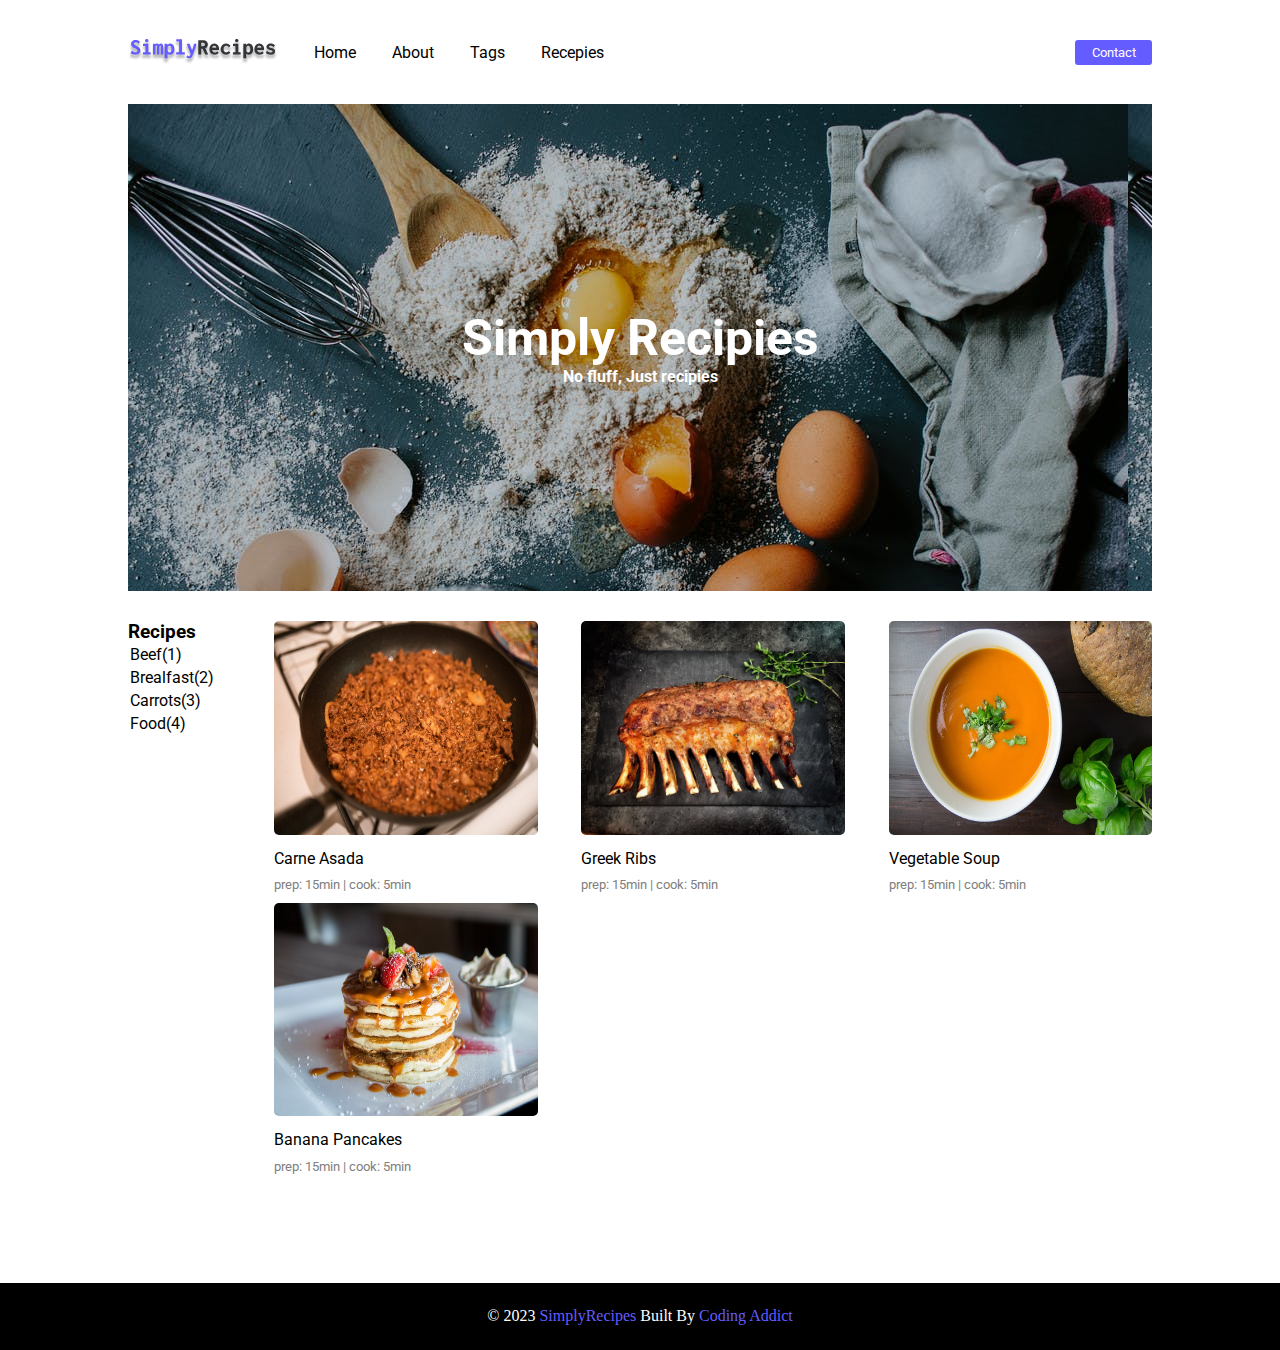
<file: index.html>
<!DOCTYPE html>
<html lang="en">
<head>
    <meta charset="UTF-8">
    <meta name="viewport" content="width=device-width, initial-scale=1.0">
    <title>Document</title>
    <link rel="stylesheet" href="./styles/index.css">
    <link rel="preconnect" href="https://fonts.googleapis.com">
<link rel="preconnect" href="https://fonts.gstatic.com" crossorigin>
<link href="https://fonts.googleapis.com/css2?family=Roboto&display=swap" rel="stylesheet">
</head>


<div class="container">


    <div class="wrapper">

        <div class="header">

            <div class="navbar">
                <div class="logo">
                    <a href="index.html">
                    <img src="./ammenities/logo.svg" alt="">
                    </a>
                </div>
                <div class="nav">
                    <ul id="menu">
                        <li><a href="index.html">Home</a></li>
                        <li><a href="./pages/baby.html">About</a></li>
                        <li><a href="./pages/ba.html">Tags</a></li>
                        <li><a href="./pages/recipes.html">Recepies</a></li>
                        </ul>
                </div>
            </div>
            <div class="cont">
                <button><a href="./pages/contactn.html">Contact</a></button>
            </div>
        </div>
        <div class="banner">

            <div class="background">
                <h1>Simply Recipies</h1>
                <p>No fluff, Just recipies</p>
            </div>
            
        </div>
        <div class="menuandproducts">

            <div class="menu12">
                <ul>
                    <a href="./pages/beef.html"></a><l1><h3>Recipes</h3></l1></a>
                    <a href="./pages/beef.html"><li>Beef(1)</li></a>
                    <a href="./pages/beef.html"><li>Brealfast(2)</li></a>
                    <a href="./pages/beef.html"><li>Carrots(3)</li></a>
                    <a href="./pages/beef.html"><li>Food(4)</li></a>
                </ul>
            </div>
            <div class="products">
                <div class="box1">
                    <div class="i123">
                        <a href="./pages/single-recipe1.html"><img src="./ammenities/recipes/recipe-1.jpeg" alt=""></a>
                    </div>
                    <div class="itemhead">
                        Carne Asada
                    </div>
                    <div class="preptime">
                        prep: 15min | cook: 5min
                    </div>
                </div>
                <div class="box1">
                    <div class="i123">
                        <a href="./pages/single-recipe1.html"><img src="./ammenities/recipes/recipe-2.jpeg" alt=""></a>
                    </div>
                    <div class="itemhead">
                        Greek Ribs
                    </div>
                    <div class="preptime">
                        prep: 15min | cook: 5min
                    </div>
                    
                </div>
                <div class="box1">
                    <div class="i123">
                        <a href="./pages/single-recipe1.html"><img src="./ammenities/recipes/recipe-3.jpeg" alt=""></a>
                    </div>
                    <div class="itemhead">
                        Vegetable Soup
                    </div>
                    <div class="preptime">
                        prep: 15min | cook: 5min
                    </div>
                </div>
                <div class="box1">
                    <div class="i123">
                        <a href="./pages/single-recipe1.html"><img src="./ammenities/recipes/recipe-4.jpeg" alt=""></a>
                    </div>
                    <div class="itemhead">
                        Banana Pancakes
                    </div>
                    <div class="preptime">
                        prep: 15min | cook: 5min
                    </div>
                </div>
            </div>
        </div>
    </div>
    <div class="footer">
        <p>&copy; 2023 <span style="color: rgb(100,92,255);">SimplyRecipes</span> Built By <span style="color: rgb(100,92,255);">Coding Addict</span></p>
    </div>
</div>
</file>
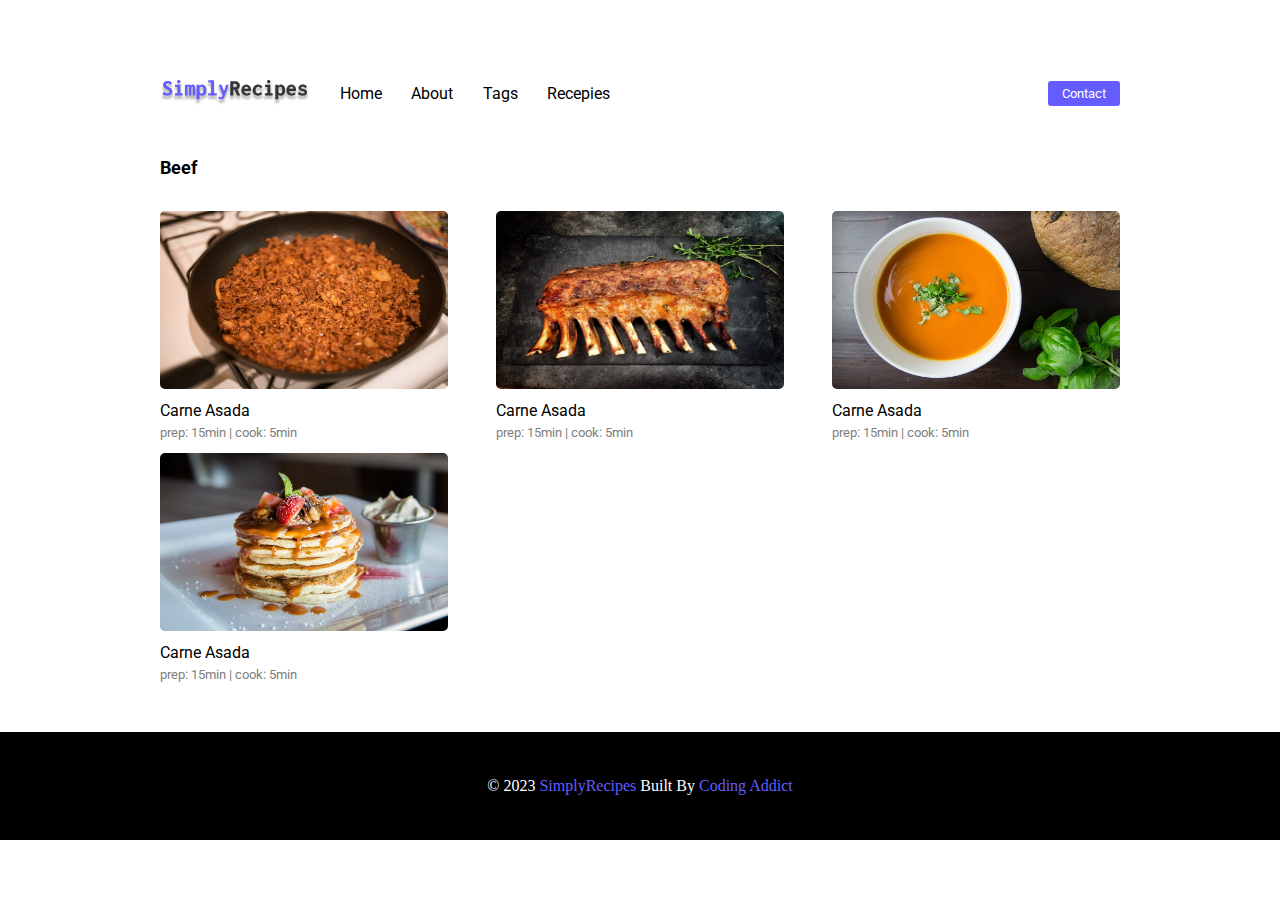
<file: beef.html>
<!DOCTYPE html>
<html lang="en">
<head>
    <meta charset="UTF-8">
    <meta name="viewport" content="width=device-width, initial-scale=1.0">
    <title>Document</title>
    <link rel="stylesheet" href="beef.css">
    <link rel="preconnect" href="https://fonts.googleapis.com">
<link rel="preconnect" href="https://fonts.gstatic.com" crossorigin>
<link href="https://fonts.googleapis.com/css2?family=Roboto&display=swap" rel="stylesheet">
</head>


<div class="container">


    <div class="wrapper">

        <div class="header">

            <div class="navbar">
                <div class="logo">
                    <a href="index.html">
                    <img src=".//imagesnewsite/logo.svg" alt="">
                    </a>
                </div>
                <div class="nav">
                    <ul id="menu">
                        <li><a href="index.html">Home</a></li>
                        <li><a href="baby.html">About</a></li>
                        <li><a href="ba.html">Tags</a></li>
                        <li><a href="recipes.html">Recepies</a></li>
                        </ul>
                </div>
            </div>
            <div class="cont">
                <button><a href="contactn.html">Contact</a></button>
            </div>
        </div>
       
        <div class="menuandproducts">

            <h1>Beef</h1>

           
            <div class="products">
                <div class="box1">
                    <div class="i123">
                        <a href="single-recipe1.html"><img src="./imagesnewsite/recipes/recipe-1.jpeg" alt=""></a>
                    </div>
                    <div class="itemhead">
                        Carne Asada
                    </div>
                    <div class="preptime">
                        prep: 15min | cook: 5min
                    </div>
                </div>
                <div class="box1">
                    <div class="i123">
                        <a href="single-recipe1.html"><img src="./imagesnewsite/recipes/recipe-2.jpeg" alt=""></a>
                    </div>
                    <div class="itemhead">
                        Carne Asada
                    </div>
                    <div class="preptime">
                        prep: 15min | cook: 5min
                    </div>
                    
                </div>
                <div class="box1">
                    <div class="i123">
                        <a href="single-recipe1.html"><img src="./imagesnewsite/recipes/recipe-3.jpeg" alt=""></a>
                    </div>
                    <div class="itemhead">
                        Carne Asada
                    </div>
                    <div class="preptime">
                        prep: 15min | cook: 5min
                    </div>
                </div>
                <div class="box1">
                    <div class="i123">
                        <a href="single-recipe1.html"><img src="./imagesnewsite/recipes/recipe-4.jpeg" alt=""></a>
                    </div>
                    <div class="itemhead">
                        Carne Asada
                    </div>
                    <div class="preptime">
                        prep: 15min | cook: 5min
                    </div>
                </div>
            </div>
        </div>
    </div>
    <div class="footer">
        <p>&copy; 2023 <span style="color: rgb(100,92,255);">SimplyRecipes</span> Built By <span style="color: rgb(100,92,255);">Coding Addict</span></p>
    </div>
</div>
</file>
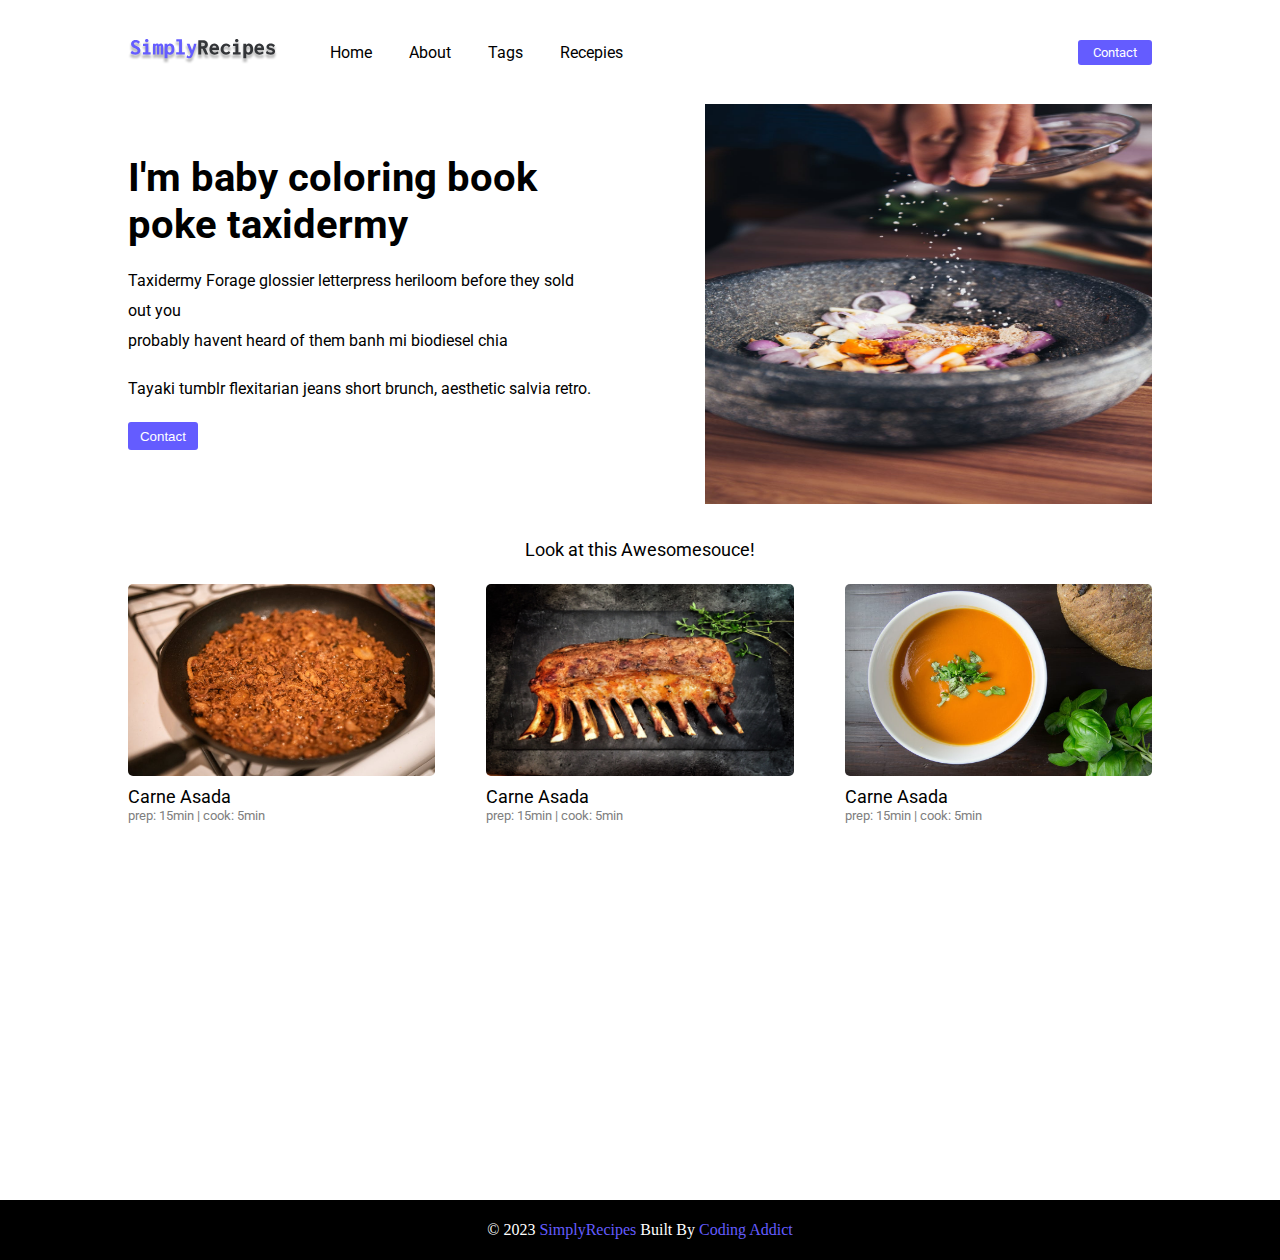
<file: pages/baby.html>
<!DOCTYPE html>
<html lang="en">
<head>
    <meta charset="UTF-8">
    <meta name="viewport" content="width=device-width, initial-scale=1.0">
    <title>Document</title>
    <link rel="stylesheet" href="/styles/baby.css">
    <link rel="preconnect" href="https://fonts.googleapis.com">
<link rel="preconnect" href="https://fonts.gstatic.com" crossorigin>
<link href="https://fonts.googleapis.com/css2?family=Roboto&display=swap" rel="stylesheet">
</head>
<body>

    <div class="container">

        <div class="wrapper">
    
    
            <div class="header">
    
    
                <div class="navbar">
    
                    <div class="logo">
                        <a href="/index.html">
                        <img src="/ammenities/logo.svg" alt="">
                        </a>
                    </div>
    
                    <div class="nav">
                        <ul id="menu">
                        <li><a href="/index.html">Home</a></li>
                        <li><a href="/pages/baby.html">About</a></li>
                        <li><a href="/pages/ba.html">Tags</a></li>
                        <li><a href="/pages/recipes.html">Recepies</a></li>
                            </ul>
                    </div>
                </div>
                <div class="cont">
                    <button><a href="/pages/contactn.html">Contact</a></button>
                </div>

            </div>
            <div class="top">

                <div class="left">
                    <h1>I'm baby coloring book poke taxidermy</h1>

                    <br>

                    <p>Taxidermy Forage glossier letterpress heriloom before they sold out you <br> probably havent heard of them banh mi biodiesel chia

                    </p>

                    <br>

                    <p>Tayaki tumblr flexitarian jeans short brunch, aesthetic salvia retro.</p>
                    <br>
                    
                    <button><a href="/pages/contactn.html">Contact</a></button>
                        
                
                    </div>
                <div class="right">
                    <img src="/ammenities/about.jpeg" alt="">
                </div>
            </div>
        
        
            <div class="bottom">
                <div class="head">
                    
                    Look at this Awesomesouce!
                </div>
                <div class="cont12">

                    <div class="box1">
                        <div class="i123">
                            <a href="/pages/single-recipe1.html"><img src="/ammenities/recipes/recipe-1.jpeg" alt=""></a>
                        </div>
                        <div class="itemhead">
                            Carne Asada
                        </div>
                        <div class="preptime">
                            prep: 15min | cook: 5min
                        </div>
                    </div>

                    <div class="box1">
                        <div class="i123">
                            <a href="/pages/single-recipe1.html"><img src="/ammenities/recipes/recipe-2.jpeg" alt=""></a>
                        </div>
                        <div class="itemhead">
                            Carne Asada
                        </div>
                        <div class="preptime">
                            prep: 15min | cook: 5min
                        </div>
                    </div>

                    <div class="box1">
                        <div class="i123">
                            <a href="/pages/single-recipe1.html"><img src="/ammenities/recipes/recipe-3.jpeg" alt=""></a>
                        </div>
                        <div class="itemhead">
                            Carne Asada
                        </div>
                        <div class="preptime">
                            prep: 15min | cook: 5min
                        </div>
                    </div>

                    
                </div>
            </div>
        
        </div>
        <div class="footer">
            <p>&copy; 2023 <span style="color: rgb(100,92,255);">SimplyRecipes</span> Built By <span style="color: rgb(100,92,255);">Coding Addict</span></p>
        </div>

    </div>


    
</body>
</html>
</file>
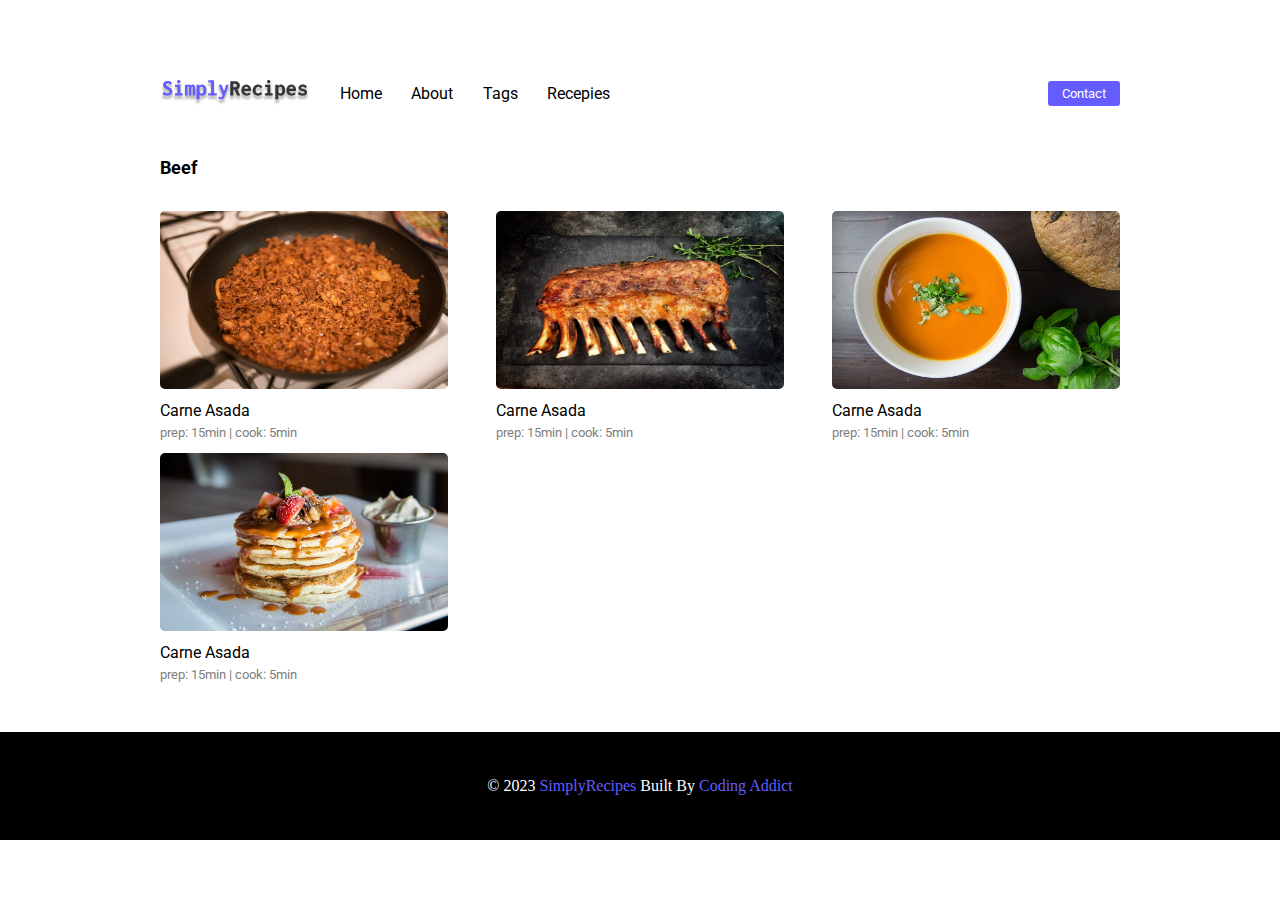
<file: pages/beef.html>
<!DOCTYPE html>
<html lang="en">
<head>
    <meta charset="UTF-8">
    <meta name="viewport" content="width=device-width, initial-scale=1.0">
    <title>Document</title>
    <link rel="stylesheet" href="/styles/beef.css">
    <link rel="preconnect" href="https://fonts.googleapis.com">
<link rel="preconnect" href="https://fonts.gstatic.com" crossorigin>
<link href="https://fonts.googleapis.com/css2?family=Roboto&display=swap" rel="stylesheet">
</head>


<div class="container">


    <div class="wrapper">

        <div class="header">

            <div class="navbar">
                <div class="logo">
                    <a href="/index.html">
                    <img src="/ammenities/logo.svg" alt="">
                    </a>
                </div>
                <div class="nav">
                    <ul id="menu">
                        <li><a href="/index.html">Home</a></li>
                        <li><a href="/pages/baby.html">About</a></li>
                        <li><a href="/pages/ba.html">Tags</a></li>
                        <li><a href="/pages/recipes.html">Recepies</a></li>
                        </ul>
                </div>
            </div>
            <div class="cont">
                <button><a href="/pages/contactn.html">Contact</a></button>
            </div>
        </div>
       
        <div class="menuandproducts">

            <h1>Beef</h1>

           
            <div class="products">
                <div class="box1">
                    <div class="i123">
                        <a href="/pages/single-recipe1.html"><img src="/ammenities/recipes/recipe-1.jpeg" alt=""></a>
                    </div>
                    <div class="itemhead">
                        Carne Asada
                    </div>
                    <div class="preptime">
                        prep: 15min | cook: 5min
                    </div>
                </div>
                <div class="box1">
                    <div class="i123">
                        <a href="/pages/single-recipe1.html"><img src="/ammenities/recipes/recipe-2.jpeg" alt=""></a>
                    </div>
                    <div class="itemhead">
                        Carne Asada
                    </div>
                    <div class="preptime">
                        prep: 15min | cook: 5min
                    </div>
                    
                </div>
                <div class="box1">
                    <div class="i123">
                        <a href="/pages/single-recipe1.html"><img src="/ammenities/recipes/recipe-3.jpeg" alt=""></a>
                    </div>
                    <div class="itemhead">
                        Carne Asada
                    </div>
                    <div class="preptime">
                        prep: 15min | cook: 5min
                    </div>
                </div>
                <div class="box1">
                    <div class="i123">
                        <a href="/pages/single-recipe1.html"><img src="/ammenities/recipes/recipe-4.jpeg" alt=""></a>
                    </div>
                    <div class="itemhead">
                        Carne Asada
                    </div>
                    <div class="preptime">
                        prep: 15min | cook: 5min
                    </div>
                </div>
            </div>
        </div>
    </div>
    <div class="footer">
        <p>&copy; 2023 <span style="color: rgb(100,92,255);">SimplyRecipes</span> Built By <span style="color: rgb(100,92,255);">Coding Addict</span></p>
    </div>
</div>
</file>
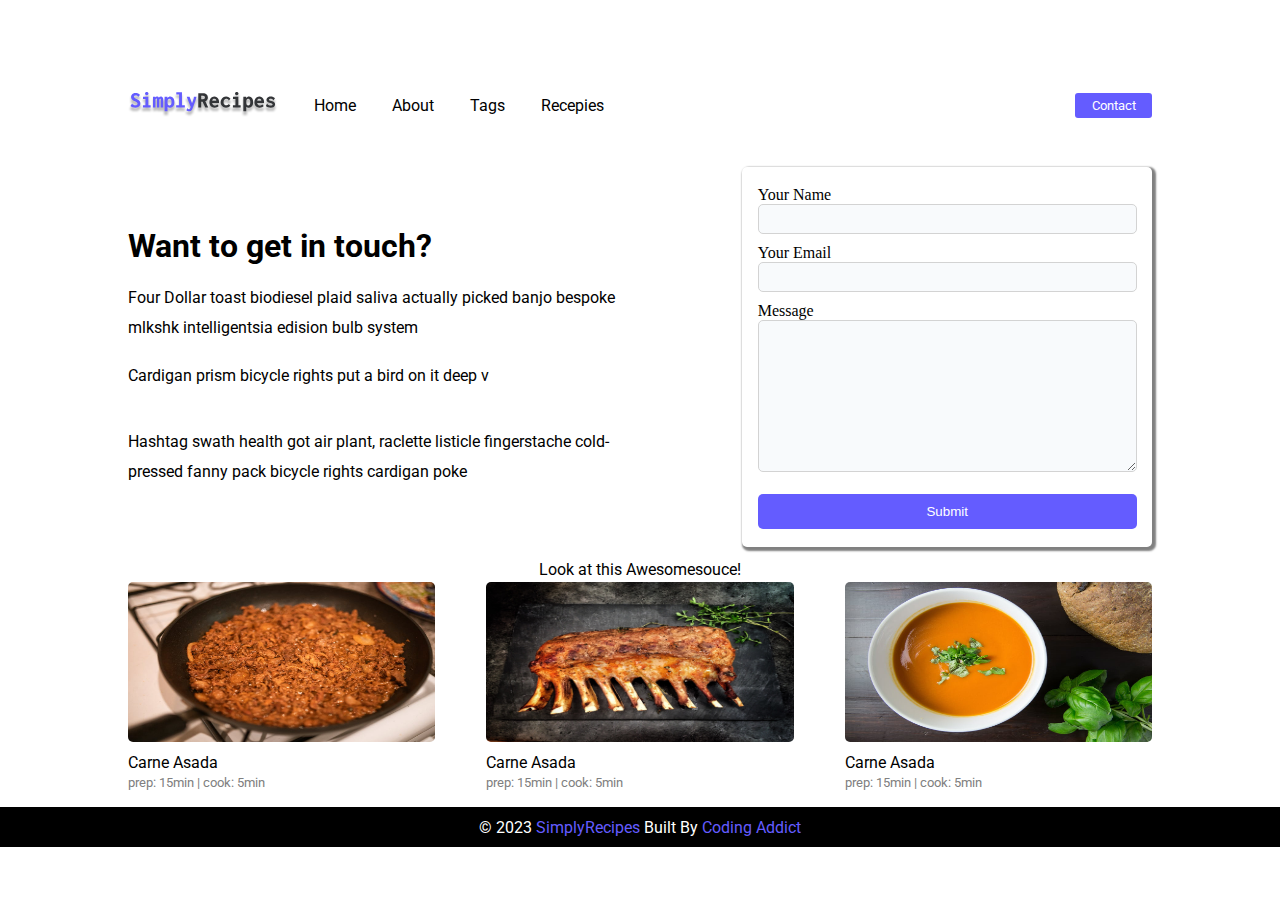
<file: pages/contactn.html>
<!DOCTYPE html>
<html lang="en">
<head>
    <meta charset="UTF-8">
    <meta name="viewport" content="width=device-width, initial-scale=1.0">
    <title>Document</title>
    <link rel="stylesheet" href="/styles/contactn.css">
    <link rel="preconnect" href="https://fonts.googleapis.com">
<link rel="preconnect" href="https://fonts.gstatic.com" crossorigin>
<link href="https://fonts.googleapis.com/css2?family=Roboto&display=swap" rel="stylesheet">
</head>
<body>

    <div class="container">

        <div class="wrapper">
    
    
            <div class="header">
    
    
                <div class="navbar">
    
                    <div class="logo">
                        <a href="/index.html">
                        <img src="/ammenities/logo.svg" alt="">
                        </a>
                    </div>
    
                    <div class="nav">
                        <ul id="menu">
                        <li><a href="/index.html">Home</a></li>
                        <li><a href="/pages/baby.html">About</a></li>
                        <li><a href="/pages/ba.html">Tags</a></li>
                        <li><a href="/pages/recipes.html">Recepies</a></li>
                            </ul>
                    </div>
                </div>
                <div class="cont">
                    <button><a href="/pages/contactn.html">Contact</a></button>
                </div>

            </div>
            <div class="top">

                <div class="left">
                    <h1>Want to get in touch?</h1>

                    <br>

                    <p>Four Dollar toast biodiesel plaid saliva actually picked banjo bespoke mlkshk intelligentsia edision bulb system
                    </p>

                    <br>

                    <p>Cardigan prism bicycle rights put a bird on it deep v</p>                     
                    <br>
                    <br>
                    
                    <p>Hashtag swath health got air plant, raclette listicle fingerstache cold-pressed fanny pack bicycle rights cardigan poke</p>
                        
                
                    </div>
                <div class="right">

                <div class="formbox">

                    <form action="">


                        <label for="Name">Your Name</label>
                        <br>
                        <input type="text" id="name" name="name" placeholder="">
                        <br>
                        <label for="email">Your Email</label>
                        <br>
                        <input type="email" id="email" name="email" placeholder="">
                        <br>
                        <label for="Message">Message</label>
                        <br>
                        <textarea name="message" id="message" cols="45" rows="10"></textarea>
                        <br>
                        <br>
                        <button>Submit</button>
               
                    </form>

                </div>
                </div>
            </div>
        
        
            <div class="bottom">
                <div class="head">
                    
                    Look at this Awesomesouce!
                </div>
                <div class="cont12">

                    <div class="box1">
                        <div class="i123">
                            <a href="/pages/single-recipe1.html"><img src="/ammenities/recipes/recipe-1.jpeg" alt=""></a>
                        </div>
                        <div class="itemhead">
                            Carne Asada
                        </div>
                        <div class="preptime">
                            prep: 15min | cook: 5min
                        </div>
                    </div>

                    <div class="box1">
                        <div class="i123">
                            <a href="/pages/single-recipe1.html"><img src="/ammenities/recipes/recipe-2.jpeg" alt=""></a>
                        </div>
                        <div class="itemhead">
                            Carne Asada
                        </div>
                        <div class="preptime">
                            prep: 15min | cook: 5min
                        </div>
                    </div>

                    <div class="box1">
                        <div class="i123">
                            <a href="/pages/single-recipe1.html"><img src="/ammenities/recipes/recipe-3.jpeg" alt=""></a>
                        </div>
                        <div class="itemhead">
                            Carne Asada
                        </div>
                        <div class="preptime">
                            prep: 15min | cook: 5min
                        </div>
                    </div>

                    
                </div>
            </div>
        
        </div>
        <div class="footer">
            <p>&copy; 2023 <span style="color: rgb(100,92,255);">SimplyRecipes</span> Built By <span style="color: rgb(100,92,255);">Coding Addict</span></p>
        </div>

    </div>


    
</body>
</html>
</file>
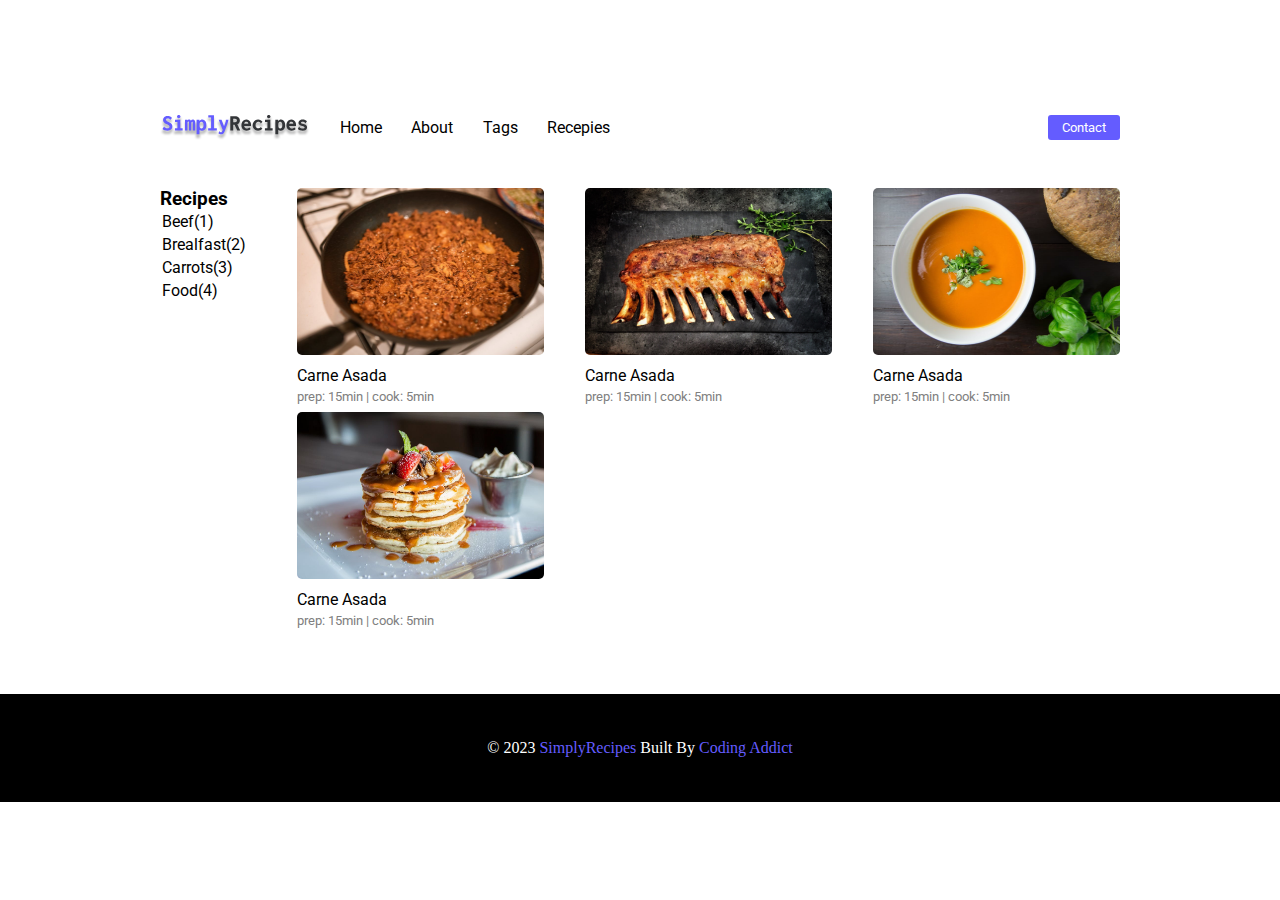
<file: pages/recipes.html>
<!DOCTYPE html>
<html lang="en">
<head>
    <meta charset="UTF-8">
    <meta name="viewport" content="width=device-width, initial-scale=1.0">
    <title>Document</title>
    <link rel="stylesheet" href="/styles/recipies.css">
    <link rel="preconnect" href="https://fonts.googleapis.com">
<link rel="preconnect" href="https://fonts.gstatic.com" crossorigin>
<link href="https://fonts.googleapis.com/css2?family=Roboto&display=swap" rel="stylesheet">
</head>


<div class="container">


    <div class="wrapper">

        <div class="header">

            <div class="navbar">
                <div class="logo">
                    <a href="/index.html">
                    <img src="/ammenities/logo.svg" alt="">
                    </a>
                </div>
                <div class="nav">
                    <ul id="menu">
                        <li><a href="/index.html">Home</a></li>
                        <li><a href="/pages/baby.html">About</a></li>
                        <li><a href="/pages/ba.html">Tags</a></li>
                        <li><a href="/pages/recipes.html">Recepies</a></li>
                        </ul>
                </div>
            </div>
            <div class="cont">
                <button><a href="/pages/contactn.html">Contact</a></button>
            </div>
        </div>
       
        <div class="menuandproducts">

            <div class="menu12">
                <ul>
                    <a href="./beef.html"></a><l1><h3>Recipes</h3></l1></a>
                    <a href="./beef.html"><li>Beef(1)</li></a>
                    <a href="./beef.html"><li>Brealfast(2)</li></a>
                    <a href="./beef.html"><li>Carrots(3)</li></a>
                    <a href="./beef.html"><li>Food(4)</li></a>
                </ul>
            </div>
            <div class="products">
                <div class="box1">
                    <div class="i123">
                        <a href="./single-recipe1.html"><img src="/ammenities/recipes/recipe-1.jpeg" alt=""></a>
                    </div>
                    <div class="itemhead">
                        Carne Asada
                    </div>
                    <div class="preptime">
                        prep: 15min | cook: 5min
                    </div>
                </div>
                <div class="box1">
                    <div class="i123">
                        <a href="./single-recipe1.html"><img src="/ammenities/recipes/recipe-2.jpeg" alt=""></a>
                    </div>
                    <div class="itemhead">
                        Carne Asada
                    </div>
                    <div class="preptime">
                        prep: 15min | cook: 5min
                    </div>
                    
                </div>
                <div class="box1">
                    <div class="i123">
                        <a href="./single-recipe1.html"><img src="/ammenities/recipes/recipe-3.jpeg" alt=""></a>
                    </div>
                    <div class="itemhead">
                        Carne Asada
                    </div>
                    <div class="preptime">
                        prep: 15min | cook: 5min
                    </div>
                </div>
                <div class="box1">
                    <div class="i123">
                        <a href="./single-recipe1.html"><img src="/ammenities/recipes/recipe-4.jpeg" alt=""></a>
                    </div>
                    <div class="itemhead">
                        Carne Asada
                    </div>
                    <div class="preptime">
                        prep: 15min | cook: 5min
                    </div>
                </div>
            </div>
        </div>
    </div>
    <div class="footer">
        <p>&copy; 2023 <span style="color: rgb(100,92,255);">SimplyRecipes</span> Built By <span style="color: rgb(100,92,255);">Coding Addict</span></p>
    </div>
</div>
</file>
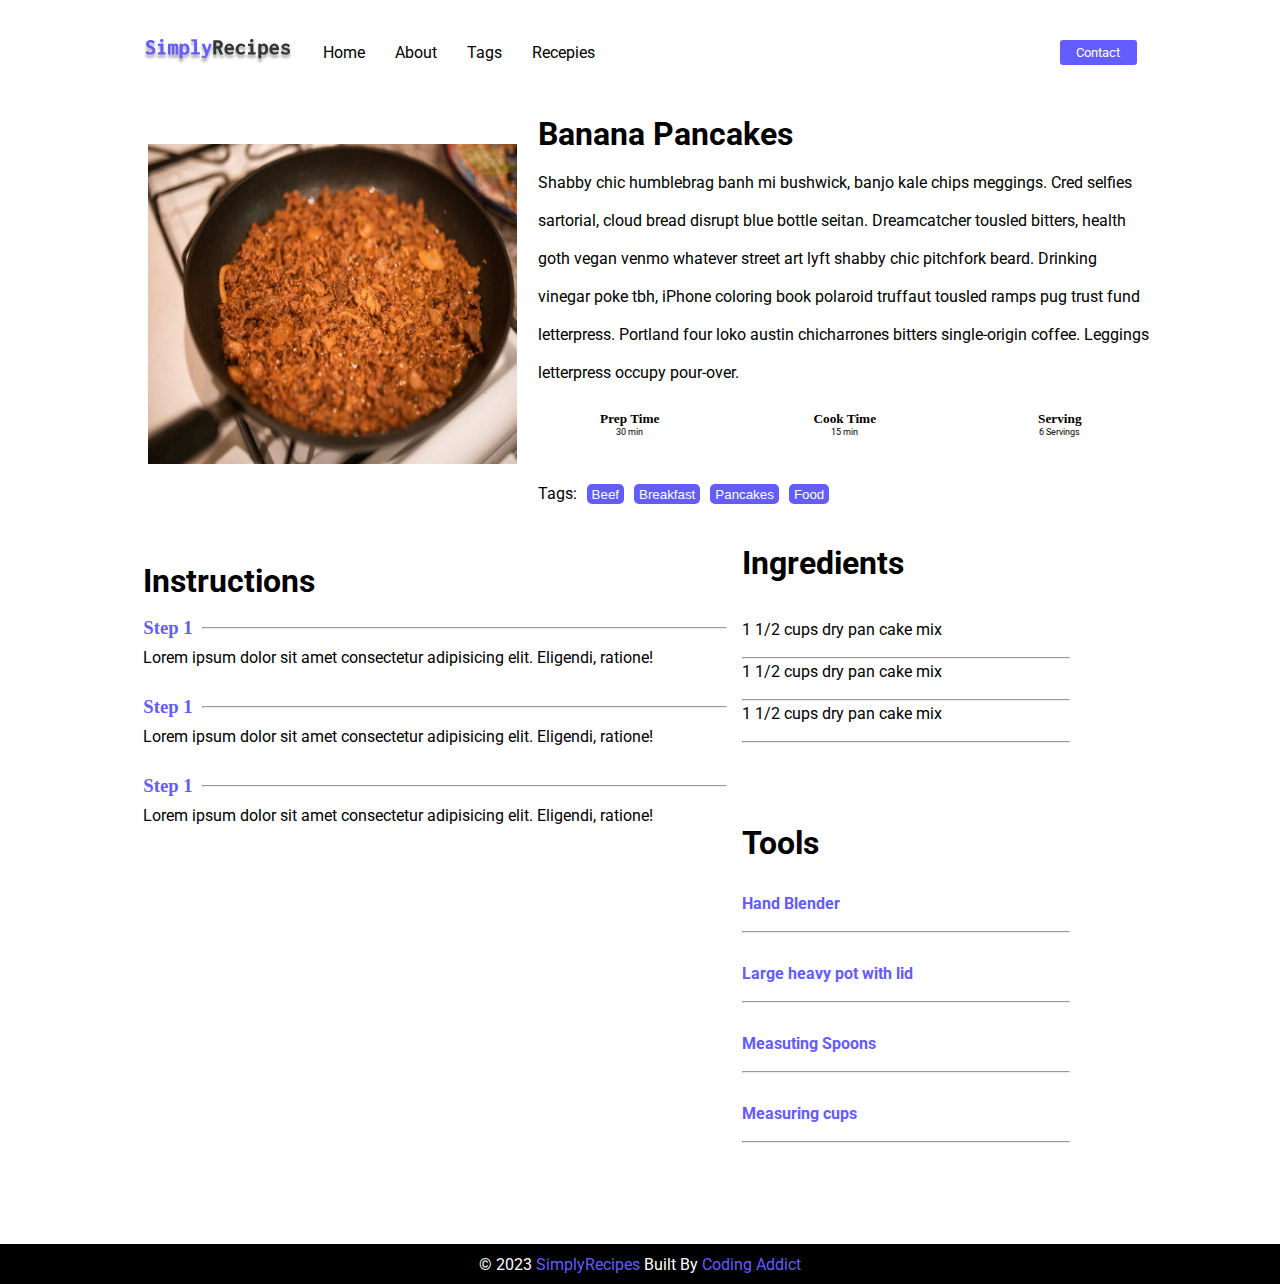
<file: pages/single-recipe1.html>
<!DOCTYPE html>
<html lang="en">
<head>
    <meta charset="UTF-8">
    <meta name="viewport" content="width=device-width, initial-scale=1.0">
    <title>Document</title>
    <link rel="stylesheet" href="/styles/single-recipe1.css">
    <link rel="stylesheet" href="https://cdnjs.cloudflare.com/ajax/libs/font-awesome/6.4.0/css/all.min.css" integrity="sha512-iecdLmaskl7CVkqkXNQ/ZH/XLlvWZOJyj7Yy7tcenmpD1ypASozpmT/E0iPtmFIB46ZmdtAc9eNBvH0H/ZpiBw==" crossorigin="anonymous" referrerpolicy="no-referrer" />
    <link rel="preconnect" href="https://fonts.googleapis.com">
<link rel="preconnect" href="https://fonts.gstatic.com" crossorigin>
<link href="https://fonts.googleapis.com/css2?family=Roboto&display=swap" rel="stylesheet">
</head>
<body>

 <div class="container">

    <div class="wrapper">


        <div class="header">


            <div class="navbar">

                <div class="logo">
                    <a href="/index.html">
                    <img src="/ammenities/logo.svg" alt="">
                    </a>
                </div>

                <div class="nav">
                    <ul id="menu">
                        <li><a href="/index.html">Home</a></li>
                        <li><a href="/pages/baby.html">About</a></li>
                        <li><a href="/pages/ba.html">Tags</a></li>
                        <li><a href="/pages/recipes.html">Recepies</a></li>
                        </ul>
                </div>
            </div>
            <div class="cont">
                <button><a href="/pages/contactn.html">Contact</a></button>
            </div>


            
        </div>
        <div class="content1">
            <div class="left">
                <img src="/ammenities/recipes/recipe-1.jpeg" alt="">
            </div>
            <div class="right">
                <div class="banana">
                    <h1>Banana Pancakes</h1>
                </div>
                <div class="text">
                    <p>Shabby chic humblebrag banh mi bushwick, banjo kale chips meggings. Cred selfies sartorial, cloud bread disrupt blue bottle seitan. Dreamcatcher tousled bitters, health goth vegan venmo whatever street art lyft shabby chic pitchfork beard. Drinking vinegar poke tbh, iPhone coloring book polaroid truffaut tousled ramps pug trust fund letterpress. Portland four loko austin chicharrones bitters single-origin coffee. Leggings letterpress occupy pour-over.</p>

                </div>
                <div class="icons">
                    <div class="icon1">
                        <i class="fa-solid fa-clock"></i>
                        <h5>Prep Time</h5>
                        <p>30 min</p>
                    </div>
                    <div class="icon1">
                        <i class="fa-regular fa-clock"></i>
                        <h5>Cook Time</h5>
                        <p>15 min</p>
                    </div>
                    <div class="icon1">
                        <i class="fa-solid fa-user-group"></i>
                        <h5>Serving</h5>
                        <p>6 Servings</p>
                    </div>
                </div>
                <div class="tags">
                    Tags: <button>Beef</button>
                    <button>Breakfast</button>
                    <button>Pancakes</button>
                    <button>Food</button>

                </div>
            </div>
            
        </div>
     <div class="bottom">

        <div class="leftbottom">
            <div class="con">

            <div class="conh">
            <h1>Instructions</h1>
            </div>
            <div class="cons">
                <div class="stepandrule">


                <div class="step">
                    <h3>Step 1</h3>
                </div>
                <div class="rule">
                    <hr>
                </div>

                
                 </div>
            
                 <p>Lorem ipsum dolor sit amet consectetur adipisicing elit. Eligendi, ratione!</p>
            </div>
            <div class="cons">
                <div class="stepandrule">


                <div class="step">
                    <h3>Step 1</h3>
                </div>
                <div class="rule">
                    <hr>
                </div>

                
                 </div>
            
                 <p>Lorem ipsum dolor sit amet consectetur adipisicing elit. Eligendi, ratione!</p>
            </div>
            <div class="cons">
                <div class="stepandrule">


                <div class="step">
                    <h3>Step 1</h3>
                </div>
                <div class="rule">
                    <hr>
                </div>

                
                 </div>
            
                 <p>Lorem ipsum dolor sit amet consectetur adipisicing elit. Eligendi, ratione!</p>
            </div>
          </div>
        </div>
        <div class="rightbottom">
            <div class="rightup">
                <div class="hanst">

                <div class="h">
                    <h1>Ingredients</h1>
                </div>
                <div class="st">
                    <p>1 1/2 cups dry pan cake mix</p>
                    <br>
                    <hr>
                </div>

                <div class="st">
                    <p>1 1/2 cups dry pan cake mix</p>
                    <br>
                    <hr>
                </div>

                <div class="st">
                    <p>1 1/2 cups dry pan cake mix</p>
                    <br>
                    <hr>
                </div>
                </div>
                
            </div>
            <div class="rightdown">

                <div class="hanst">

                    <div class="h1">
                        <h1>Tools</h1>
                    </div>
                    <div class="st1">
                        <p>Hand Blender</p>
                        <br>
                        <hr>
                    </div>
    
                    <div class="st1">
                        <p>Large heavy pot with lid</p>
                        <br>
                        <hr>
                    </div>
    
                    <div class="st1">
                        <p>Measuting Spoons</p>
                        <br>
                        <hr>
                    </div>

                    <div class="st1">
                        <p>Measuring cups</p>
                        <br>
                        <hr>
                    </div>

                   
                    </div>
            </div>
        </div>
     </div>
    </div>
    
    <div class="footer">
        <p>&copy; 2023 <span style="color: rgb(100,92,255);">SimplyRecipes</span> Built By <span style="color: rgb(100,92,255);">Coding Addict</span></p>
    </div>

</div>
</file>
<file: styles/index.css>
*{
    box-sizing: border-box;
    margin:0;
    padding:0;
}


.container{
    max-width: 100vw;
    height: 150vh;
    /* border: 2px solid black; */
    display: flex;
    justify-content: center;
    align-items:center;
    flex-direction: column;
    
    
}

.wrapper{
    width:80%;
    height:95%;
    /* border: 2px solid black; */

}

.header{
    max-height:10%;
    width:100%;
    /* border: 2px solid blue; */
    display: flex;
    align-items: center;
    justify-content: center;
    /* margin-bottom: 20px; */
}

.navbar{
    width:50%;
    height:100%;
    /* border:2px solid green; */
    display: flex;
    justify-content: space-between;
    align-items: center;
    flex-direction: row;
    
}

.cont{
    width:50%;
    height:100%;
    /* border:2px solid pink; */
    display: flex;
    justify-content: end;
    align-items: center;

}

.cont button {
    background-color: rgb(100,92,255);
    color: white;
    width:15%;
    padding: 5px;
    font-family: 'Roboto', sans-serif;
    border-style: none;
    border-radius: 3px;
    
    
}

.cont button a{
    text-decoration: none;
    color: white;
}

.logo{
    width:35%;
    height:100%;
    /* border: 2px solid aqua; */
    display: flex;
    justify-content: center;
    align-items: center;
}

.nav{
    width:100%;
    height:100%;
    display: flex;
    justify-content: center;
    align-items: center;
    

}



.logo img{
    width:150px;
    height:100px;
}

#menu{
    list-style-type: none;
    display: flex;
    justify-content:space-evenly;
    align-items: center;
    width: 100%;
    
}

#menu li a{
    text-decoration: none;
    color: black;
    font-family: 'Roboto', sans-serif;
}

.banner{
    width:100%;
    height:38%;
    /* border: 2px solid blue; */
    display: flex;
    justify-content: center;
    align-items: end;
    
}

.background{
    background-image: url(/ammenities/main.jpeg);
    height:100%;
    width:100%;
    color: white;
    display: flex;
    justify-content: center;
    align-items: center;
    flex-direction: column;
    font-family: 'Roboto', sans-serif;
    
    
    
}

.background h1{
    font-size:50px;
    
    
}

.background p{
    font-weight:bold;
}

.menuandproducts{
    height:40%;
    width:100%;
    /* border: 2px solid red; */
    display: flex;
    justify-content: center;
    align-items: start;
    margin-top: 30px;
    
    
}

.menu12{
    width:15%;
    height:70%;
    /* border: 2px solid greenyellow; */
    font-family: 'Roboto', sans-serif;
}


.menu12 ul li{
    list-style-type: none;
    padding: 2px;

}

.products{
    width:90%;
    height:80%;
    /* border: 2px solid blueviolet; */
    display: flex;
    flex-wrap: wrap;
    justify-content: space-between;

}

.box1{
    width:30%;
    height:65%;
    /* border:2px solid yellow; */
    margin-bottom: 15px;
    font-family: 'Roboto', sans-serif;
    
    
}

.i123{
    height:80%;
    width:100%;
    /* border: 2px solid grey; */

    
}

.i123 img{
    width:100%;
    height:100%;
    border-radius: 5px;
}

.itemhead{
    height:10%;
    width:100%;
    display: flex;
    /* justify-content: center; */
    align-items: center;
    margin-top: 10px;

}

.preptime{
    height:10%;
    width:100%;
    display: flex;
    align-items: center;
    font-size: small;
    color: gray;
}

.footer{
    height:5%;
    width:100%;
    background-color: black;
    color: white;
    display: flex;
    justify-content: center;
    align-items: center;
}

.menu12 ul a{
    text-decoration: none;
    color: black;
}

.menu12 ul a li:hover{
    color: rgb(51, 102, 255);
}

#menu li a:hover{
    color: rgb(51, 102, 255);
}
</file>
<file: beef.css>
*{
    box-sizing: border-box;
    margin:0;
    padding:0;
}


.container{
    max-width: 100vw;
    height: 100vh;
    /* border: 2px solid black; */
    display: flex;
    justify-content: center;
    align-items:center;
    flex-direction: column;
    
    
}

.wrapper{
    width:75%;
    max-height:90%;
    /* border: 2px solid black; */

}

.header{
    max-height:10%;
    width:100%;
    /* border: 2px solid blue; */
    display: flex;
    align-items: center;
    justify-content: center;
    /* margin-bottom: 20px; */
}

.navbar{
    width:50%;
    height:100%;
    /* border:2px solid green; */
    display: flex;
    justify-content: space-between;
    align-items: center;
    flex-direction: row;
    
}

.cont{
    width:50%;
    height:100%;
    /* border:2px solid pink; */
    display: flex;
    justify-content: end;
    align-items: center;

}

.cont button {
    background-color: rgb(100,92,255);
    color: white;
    width:15%;
    padding: 5px;
    font-family: 'Roboto', sans-serif;
    border-style: none;
    border-radius: 3px;
    
    
}

.cont button a{
    text-decoration: none;
    color: white;
}

.logo{
    width:35%;
    height:100%;
    /* border: 2px solid aqua; */
    display: flex;
    justify-content: center;
    align-items: center;
}

.nav{
    width:100%;
    height:100%;
    display: flex;
    justify-content: center;
    align-items: center;
    

}



.logo img{
    width:150px;
    height:100px;
}

#menu{
    list-style-type: none;
    display: flex;
    justify-content:space-evenly;
    align-items: center;
    width: 100%;
    
}

#menu li a{
    text-decoration: none;
    color: black;
    font-family: 'Roboto', sans-serif;
}







.menuandproducts{
    height:80%;
    width:100%;
    /* border: 2px solid red; */
    display: flex;
    justify-content: center;
    align-items: start;
    margin-top: 30px;

    flex-direction: column;    
    
}

.menuandproducts h1{
    height:10%;
    width:100%;
    font-family: 'Roboto', sans-serif;
    font-size: large;

}



.products{
    width:100%;
    height:90%;
    /* border: 2px solid blueviolet; */
    display: flex;
    flex-wrap: wrap;
    justify-content: space-between;

}

.box1{
    width:30%;
    height:46%;
    /* border:2px solid yellow; */
    margin-bottom: 15px;
    font-family: 'Roboto', sans-serif;
    
    
}

.i123{
    height:80%;
    width:100%;
    /* border: 2px solid grey; */
    border-radius: 5px;

    
}

.i123 img{
    width:100%;
    height:100%;
    border-radius: 5px;
}

.itemhead{
    height:10%;
    width:100%;

    display: flex;
    /* justify-content: center; */
    align-items: center;
    margin-top: 10px;

}

.preptime{
    height:10%;
    width:100%;
    display: flex;
    align-items: center;
    font-size: small;
    color: gray;
}

.footer{
    height:12%;
    width:100%;
    background-color: black;
    color: white;
    display: flex;
    justify-content: center;
    align-items: center;
}

.menu12 ul a{
    text-decoration: none;
    color: black;
}

.menu12 ul a li:hover{
    color: rgb(51, 102, 255);
}

#menu li a:hover{
    color: rgb(51, 102, 255);
}
</file>
<file: styles/baby.css>
*{
    box-sizing: border-box;
    margin:0;
    padding:0;
}

.container{
    max-width: 100vw;
    min-height: 140vh;
    /* border: 2px solid black; */
    display: flex;
    justify-content: space-between;
    align-items:center;
    flex-direction: column;
    
    
}

.wrapper{
    width:80%;
    min-height:90%;
    /* border: 2px solid black; */

}

.header{
    max-height:10%;
    width:100%;
    /* border: 2px solid blue; */
    display: flex;
    align-items: center;
    justify-content: center;
    /* margin-bottom: 20px; */
}

.navbar{
    width:52%;
    height:100%;
    /* border:2px solid green; */
    display: flex;
    justify-content: space-between;
    align-items: center;
    flex-direction: row;
    
}

.cont{
    width:48%;
    height:100%;
    /* border:2px solid pink; */
    display: flex;
    justify-content: end;
    align-items: center;

}

.cont button {
    background-color: rgb(100,92,255);
    color: white;
    width:15%;
    padding: 5px;
    font-family: 'Roboto', sans-serif;
    border-style: none;
    border-radius: 3px;
    
    
}

.cont button a{
    text-decoration: none;
    color: white;
}

.logo{
    width:45%;
    height:100%;
    /* border: 2px solid aqua; */
    display: flex;
    justify-content: flex-start;
    align-items: center;
}

.nav{
    width:100%;
    height:100%;
    display: flex;
    justify-content: center;
    align-items: center;
    

}



.logo img{
    width:150px;
    height:100px;
}

#menu{
    list-style-type: none;
    display: flex;
    justify-content:space-evenly;
    align-items: center;
    width: 100%;
    
}

#menu li a{
    text-decoration: none;
    color: black;
    font-family: 'Roboto', sans-serif;
}

.top{
    width:100%;
    height:400px;
    /* border:2px solid black; */
    display: flex;
    margin-bottom: 30px;
}

.left{
    width:50%;
    height:100%;
    /* border: 2px solid blue; */
    display: flex;
    justify-content:start;
    flex-direction: column;
    
    
    
}

.right{
    width:60%;
    height:400px;
    /* border: 2px solid rgb(187, 255, 0); */
    display: flex;
    justify-content: flex-end;
    align-items: center;
}

.right img{
    width:80%;
    height:100%;
    /* border: 2px solid black; */
    display: flex;
    align-items: center;
    justify-content:flex-end;

}

.left h1{
    margin-top: 50px;
    width:90%;
    font-size: 40px;
}

.left p{
    
    line-height: 30px;
    width:100%;
}



.left button{
    width:15%;
    background-color: rgb(100,92,255);
    color: white;
    border-style: none;
    border-radius: 3px;
    height:7%;
}

.bottom{
    width:100%;
    height:300px;
    /* border: 2px solid black; */
}

.head{
    width:100%;
    height:10%;
    /* border: 2px solid brown; */
    display: flex;
    justify-content: center;
    align-items: center;
}

.cont12{
    width:100%;
    height:80%;
    display: flex;
    justify-content: space-between;
    align-items: center;
}

.box1{
    width:30%;
    height:100%;
    /* border:2px solid yellow; */
    

    display: flex;
    justify-content: center;
    align-items: center;
    flex-direction: column;
    margin-top:40px;
    font-family: 'Roboto', sans-serif;
    
    
}

.i123{
    height:80%;
    width:100%;
    /* border: 2px solid grey; */

    
}

.i123 img{
    width:100%;
    height:100%;
    border-radius: 5px;
}

.itemhead{
    height:10%;
    width:100%;
    align-items: center;
    margin-top: 10px;

}

.preptime{
    height:10%;
    width:100%;
    display: flex;
    align-items: center;
    font-size: small;
    color: gray;
}

.footer{
    height:60px;
    width:100%;
    background-color: black;
    color: white;
    display: flex;
    justify-content: center;
    align-items: center;
    /* border: 2px solid red; */
}

#menu li a:hover{
    color: rgb(51, 102, 255);
}

.bottom {
    font-family: 'Roboto', sans-serif;
    font-size: large;


}

.left h1{
    font-family: 'Roboto', sans-serif;
}

.left p{
    font-family: 'Roboto', sans-serif;
}

.left button a{
    text-decoration: none;
    color: white;
}
</file>
<file: styles/beef.css>
*{
    box-sizing: border-box;
    margin:0;
    padding:0;
}


.container{
    max-width: 100vw;
    height: 100vh;
    /* border: 2px solid black; */
    display: flex;
    justify-content: center;
    align-items:center;
    flex-direction: column;
    
    
}

.wrapper{
    width:75%;
    max-height:90%;
    /* border: 2px solid black; */

}

.header{
    max-height:10%;
    width:100%;
    /* border: 2px solid blue; */
    display: flex;
    align-items: center;
    justify-content: center;
    /* margin-bottom: 20px; */
}

.navbar{
    width:50%;
    height:100%;
    /* border:2px solid green; */
    display: flex;
    justify-content: space-between;
    align-items: center;
    flex-direction: row;
    
}

.cont{
    width:50%;
    height:100%;
    /* border:2px solid pink; */
    display: flex;
    justify-content: end;
    align-items: center;

}

.cont button {
    background-color: rgb(100,92,255);
    color: white;
    width:15%;
    padding: 5px;
    font-family: 'Roboto', sans-serif;
    border-style: none;
    border-radius: 3px;
    
    
}

.cont button a{
    text-decoration: none;
    color: white;
}

.logo{
    width:35%;
    height:100%;
    /* border: 2px solid aqua; */
    display: flex;
    justify-content: center;
    align-items: center;
}

.nav{
    width:100%;
    height:100%;
    display: flex;
    justify-content: center;
    align-items: center;
    

}



.logo img{
    width:150px;
    height:100px;
}

#menu{
    list-style-type: none;
    display: flex;
    justify-content:space-evenly;
    align-items: center;
    width: 100%;
    
}

#menu li a{
    text-decoration: none;
    color: black;
    font-family: 'Roboto', sans-serif;
}







.menuandproducts{
    height:80%;
    width:100%;
    /* border: 2px solid red; */
    display: flex;
    justify-content: center;
    align-items: start;
    margin-top: 30px;

    flex-direction: column;    
    
}

.menuandproducts h1{
    height:10%;
    width:100%;
    font-family: 'Roboto', sans-serif;
    font-size: large;

}



.products{
    width:100%;
    height:90%;
    /* border: 2px solid blueviolet; */
    display: flex;
    flex-wrap: wrap;
    justify-content: space-between;

}

.box1{
    width:30%;
    height:46%;
    /* border:2px solid yellow; */
    margin-bottom: 15px;
    font-family: 'Roboto', sans-serif;
    
    
}

.i123{
    height:80%;
    width:100%;
    /* border: 2px solid grey; */
    border-radius: 5px;

    
}

.i123 img{
    width:100%;
    height:100%;
    border-radius: 5px;
}

.itemhead{
    height:10%;
    width:100%;

    display: flex;
    /* justify-content: center; */
    align-items: center;
    margin-top: 10px;

}

.preptime{
    height:10%;
    width:100%;
    display: flex;
    align-items: center;
    font-size: small;
    color: gray;
}

.footer{
    height:12%;
    width:100%;
    background-color: black;
    color: white;
    display: flex;
    justify-content: center;
    align-items: center;
}

.menu12 ul a{
    text-decoration: none;
    color: black;
}

.menu12 ul a li:hover{
    color: rgb(51, 102, 255);
}

#menu li a:hover{
    color: rgb(51, 102, 255);
}
</file>
<file: styles/contactn.css>
*{
    box-sizing: border-box;
    margin:0;
    padding:0;
}

.container{
    max-width: 100vw;
    min-height: 100vh;
    /* border: 2px solid black; */
    display: flex;
    justify-content: center;
    align-items:center;
    flex-direction: column;
    
    
    
}

.wrapper{
    width:80%;
    min-height:90%;
    /* border: 2px solid black; */

}

.header{
    max-height:10%;
    width:100%;
    /* border: 2px solid blue; */
    display: flex;
    align-items: center;
    justify-content: flex-start;
    /* margin-bottom: 20px; */
}

.navbar{
    width:50%;
    height:100%;
    /* border:2px solid green; */
    display: flex;
    justify-content: space-between;
    align-items: center;
    flex-direction: row;
    
}

.cont{
    width:50%;
    height:100%;
    /* border:2px solid pink; */
    display: flex;
    justify-content:flex-end;
    align-items: center;

}

.cont button {
    background-color: rgb(100,92,255);
    color: white;
    width:15%;
    padding: 5px;
    font-family: 'Roboto', sans-serif;
    border-style: none;
    border-radius: 3px;
    
    
}

.cont button a{
    text-decoration: none;
    color: white;
}

.logo{
    width:35%;
    height:100%;
    /* border: 2px solid aqua; */
    display: flex;
    justify-content: flex-start;
    align-items: center;
}

.nav{
    width:100%;
    height:100%;
    display: flex;
    justify-content: center;
    align-items: center;
    

}



.logo img{
    width:150px;
    height:100px;
}

#menu{
    list-style-type: none;
    display: flex;
    justify-content:space-evenly;
    align-items: center;
    width: 100%;
    
}

#menu li a{
    text-decoration: none;
    color: black;
    font-family: 'Roboto', sans-serif;
}

.top{
    width:100%;
    height:400px;
    /* border:2px solid black; */
    display: flex;
    justify-content: space-between;
    align-items: flex-start;
}

.left{
    width:60%;
    height:100%;
    /* border: 2px solid blue; */
    display: flex;
    justify-content: center;
    flex-direction: column;
}

.right{
    width:60%;
    height:100%;
    /* border: 2px solid rgb(187, 255, 0); */
    display: flex;
    justify-content: flex-end;
    align-items: center;
    

}

.formbox{

    width:80%;
    height:95%;
    border: 2px solid black;
    display: flex;
    justify-content: center;
    align-items: center;
    background-color:white;
    box-shadow:none;
    border-style: none;
    border-radius: 5px;
    box-shadow: 2px 2px 2px 2px gray

}

.left p{
    line-height: 30px;
}



.right form input{
    width:100%;
    margin-bottom:10px;
    border: 1px solid lightgray;
    border-radius: 5px;
    height:30px;
    background-color: #f8fafc;
}





.right form button{
    width:100%;
    height:35px;
    background-color: rgb(100,92,255);
    color: white;
    border-radius: 5px;
    border-style: none;

}

.right form textarea{
    border-radius: 5px;
    background-color: #f8fafc;
    border: 1px solid lightgray;
}

.bottom{
    width:100%;
    height:250px;
    /* border: 2px solid black; */
   
}

.head{
    width:100%;
    height:10%;
    /* border: 2px solid brown; */
    display: flex;
    justify-content: center;
    align-items: center;
    font-family: 'Roboto', sans-serif;

}

.cont12{
    width:100%;
    height:80%;
    display: flex;
    justify-content: space-between;
    align-items: center;
}

.box1{
    width:30%;
    height:100%;
    /* border:2px solid yellow; */
    

    /* display: flex;
    justify-content: center;
    align-items: center;
    flex-direction: column;
    margin-top:40px; */
    
    font-family: 'Roboto', sans-serif;
    
    
}

.i123{
    height:80%;
    width:100%;
    /* border: 2px solid grey; */

    
}

.i123 img{
    width:100%;
    height:100%;
    border-radius: 5px;
}

.itemhead{
    height:10%;
    width:100%;

    display: flex;
    /* justify-content: center; */
    align-items: center;
    margin-top: 10px;

}

.preptime{
    height:10%;
    width:100%;
    display: flex;
    align-items: center;
    font-size: small;
    color: gray;
}


.footer{
    height:40px;
    width:100%;
    background-color: black;
    color: white;
    display: flex;
    justify-content: center;
    align-items: center;
}

#menu li a:hover{
    color: rgb(51, 102, 255);
}

h1, p{
    font-family: 'Roboto', sans-serif;
}
</file>
<file: styles/recipies.css>
*{
    box-sizing: border-box;
    margin:0;
    padding:0;
}


.container{
    max-width: 100vw;
    height: 100vh;
    /* border: 2px solid black; */
    display: flex;
    justify-content: center;
    align-items:center;
    flex-direction: column;
    
    
}

.wrapper{
    width:75%;
    max-height:90%;
    /* border: 2px solid black; */

}

.header{
    max-height:10%;
    width:100%;
    /* border: 2px solid blue; */
    display: flex;
    align-items: center;
    justify-content: center;
    /* margin-bottom: 20px; */
}

.navbar{
    width:50%;
    height:100%;
    /* border:2px solid green; */
    display: flex;
    justify-content: space-between;
    align-items: center;
    flex-direction: row;
    
}

.cont{
    width:50%;
    height:100%;
    /* border:2px solid pink; */
    display: flex;
    justify-content: end;
    align-items: center;

}

.cont button {
    background-color: rgb(100,92,255);
    color: white;
    width:15%;
    padding: 5px;
    font-family: 'Roboto', sans-serif;
    border-style: none;
    border-radius: 3px;
    
    
}

.cont button a{
    text-decoration: none;
    color: white;
}

.logo{
    width:35%;
    height:100%;
    /* border: 2px solid aqua; */
    display: flex;
    justify-content: center;
    align-items: center;
}

.nav{
    width:100%;
    height:100%;
    display: flex;
    justify-content: center;
    align-items: center;
    

}



.logo img{
    width:150px;
    height:100px;
}

#menu{
    list-style-type: none;
    display: flex;
    justify-content:space-evenly;
    align-items: center;
    width: 100%;
    
}

#menu li a{
    text-decoration: none;
    color: black;
    font-family: 'Roboto', sans-serif;
}







.menuandproducts{
    height:60%;
    width:100%;
    /* border: 2px solid red; */
    display: flex;
    justify-content: center;
    align-items: start;
    margin-top: 30px;
    
    
}

.menu12{
    width:15%;
    height:70%;
    /* border: 2px solid greenyellow; */
    font-family: 'Roboto', sans-serif;
}


.menu12 ul li{
    list-style-type: none;
    padding: 2px;

}

.products{
    width:90%;
    height:90%;
    /* border: 2px solid blueviolet; */
    display: flex;
    flex-wrap: wrap;
    justify-content: space-between;

}

.box1{
    width:30%;
    height:65%;
    /* border:2px solid yellow; */
    margin-bottom: 15px;
    font-family: 'Roboto', sans-serif;
    
    
}

.i123{
    height:80%;
    width:100%;
    /* border: 2px solid grey; */
    border-radius: 5px;

    
}

.i123 img{
    width:100%;
    height:100%;
    border-radius: 5px;
}

.itemhead{
    height:10%;
    width:100%;

    display: flex;
    /* justify-content: center; */
    align-items: center;
    margin-top: 10px;

}

.preptime{
    height:10%;
    width:100%;
    display: flex;
    align-items: center;
    font-size: small;
    color: gray;
}

.footer{
    height:12%;
    width:100%;
    background-color: black;
    color: white;
    display: flex;
    justify-content: center;
    align-items: center;
}

.menu12 ul a{
    text-decoration: none;
    color: black;
}

.menu12 ul a li:hover{
    color: rgb(51, 102, 255);
}

#menu li a:hover{
    color: rgb(51, 102, 255);
}
</file>
<file: styles/single-recipe1.css>
*{
    box-sizing: border-box;
    margin:0;
    padding:0;
}

.container{
    max-width: 100vw;
    min-height: 100vh;
    /* border: 2px solid black; */
    display: flex;
    justify-content: center;
    align-items:center;
    flex-direction: column;
    
    
}

.wrapper{
    width:80%;
    min-height:90%;
    /* border: 2px solid black; */

}

.header{
    max-height:10%;
    width:100%;
    /* border: 2px solid blue; */
    display: flex;
    align-items: center;
    justify-content: center;
    /* margin-bottom: 20px; */
}

.navbar{
    width:47%;
    height:100%;
    /* border:2px solid green; */
    display: flex;
    justify-content: space-between;
    align-items: center;
    flex-direction: row;
    
}

.cont{
    width:50%;
    height:100%;
    /* border:2px solid pink; */
    display: flex;
    justify-content: end;
    align-items: center;

}

.cont button {
    background-color: rgb(100,92,255);
    color: white;
    width:15%;
    padding: 5px;
    font-family: 'Roboto', sans-serif;
    border-style: none;
    border-radius: 3px;
    
    
}

.cont button a{
    text-decoration: none;
    color: white;
}

.logo{
    width:35%;
    height:100%;
    /* border: 2px solid aqua; */
    display: flex;
    justify-content: center;
    align-items: center;
}

.nav{
    width:100%;
    height:100%;
    display: flex;
    justify-content: center;
    align-items: center;
    

}



.logo img{
    width:150px;
    height:100px;
}

#menu{
    list-style-type: none;
    display: flex;
    justify-content:space-evenly;
    align-items: center;
    width: 100%;
    
}

#menu li a{
    text-decoration: none;
    color: black;
    font-family: 'Roboto', sans-serif;
}

.content1{
    width:100%;
    height:400px;
    /* border: 2px solid black; */
    display: flex;
    margin-bottom: 40px;
}

.left{
    width:40%;
    /* border:2px solid blue; */
    height:100%;
    display: flex;
    justify-content: center;
    align-items: center;
}

.left img{
    height:80%;
    width:90%;
}

.right{
    width:60%;
    height:100%;
    /* border: 2px solid gray; */
}

.banana{
    height:15%;
    width:100%;
    /* background-color: yellow; */
    display: flex;
    justify-content: left;
    align-items: center;
    font-family: 'Roboto', sans-serif;
}

.text{
    height:50%;
    width:100%;
    /* background-color: aqua; */
    display: flex;
    justify-content: center;
    line-height: 38px;
    text-align: start;
    font-family: 'Roboto', sans-serif;
}

.icons{
    height:30%;
    width:100%;
    /* background-color: yellow; */
    display:flex;
    justify-content: space-between;
    align-items: center;

}

.tags{
    height:5%;
    width:40%;
    display: flex;
    justify-content: space-between;
    font-family: 'Roboto', sans-serif;
    
}

.icon1{
    height:100%;
    width:30%;
    
    display: flex;
    justify-content: center;
    align-items: center;
    flex-direction: column;
}

.icon1 p{
    font-size: xx-small;
}

.icon1 i{
    color: rgb(100,92,255);
    font-size:x-large;
}

.tags button{
    background-color: rgb(100,92,255);
    border-radius: 5px;
    color: white;
    width: 50%;
    margin-left: 10px;
    border-style: none;
    padding: 5px;
    display: flex;
    align-items: center;
    
}

.bottom{
    height:700px;
    max-width:100%;
    /* border: 2px solid black; */
    display: flex;
}

.leftbottom{
    width:60%;
    height:50%;
    /* border: 2px solid blue; */
    display: flex;
    justify-content: center;
    align-items: center;
    
}

.con{
    width:95%;
    height:90%;
    /* border: 2px solid pink; */
}

.conh{
    width:100%;
    height:15%;
    /* border: 2px solid black; */
}

.cons{
    height:25%;
    width:100%;
    /* border: 2px solid blue; */
    display: flex;
    justify-content: left;
    align-items: left;
    flex-direction: column;
    
}

.stepandrule{
    height:50%;
    width:100%;
    /* border:2px solid green; */
    display: flex;
    flex-direction: row;
    justify-content: left;
    align-items: left;
}

.step{
    width:10%;
    height:100%;
    
    display: flex;
    justify-content: left;
    align-items: center;
    color: rgb(100,92,255) ;
}

.rule{
    width:90%;
    height:100%;
    /* margin-top: 20px; */
    /* border: 2px solid green; */
   display: flex;
   justify-content: left;
   align-items: center;
}

.rule hr{
    width:100%;
    height:1%;
    /* display: flex;
    justify-content: left;
    align-items: left; */
    
    color: solid gray;
}

.rightbottom{
    width:40%;
    height:100%;
    /* border: 2px solid red; */
}

.rightup{
    width:100%;
    height:30%;
    /* border: 2px solid blue; */
    margin-bottom: 70px;
}

.rightdown{
    width:100%;
    height:50%;
    /* border: 2px solid green; */
}

.hanst{
    height:40%;
    width:100%;
    /* border: 2px solid blue; */

}

.h{
    height:90%;
    /* border: 2px solid green; */
}

.st{
    height:50%;
    width:80%;
}

.h1{
    height:50%;
    /* border: 2px solid green; */
}

.st1{
    height:50%;
    width:80%;
    color: rgb(100,92,255);
    
}

.st1 p{
    font-weight:bolder;
}

.footer{
    height:40px;
    width:100%;
    background-color: black;
    color: white;
    display: flex;
    justify-content: center;
    align-items: center;
}

p,h1{
    font-family: 'Roboto', sans-serif;
    
}

#menu li a:hover{
    color: rgb(51, 102, 255);
}
</file>
